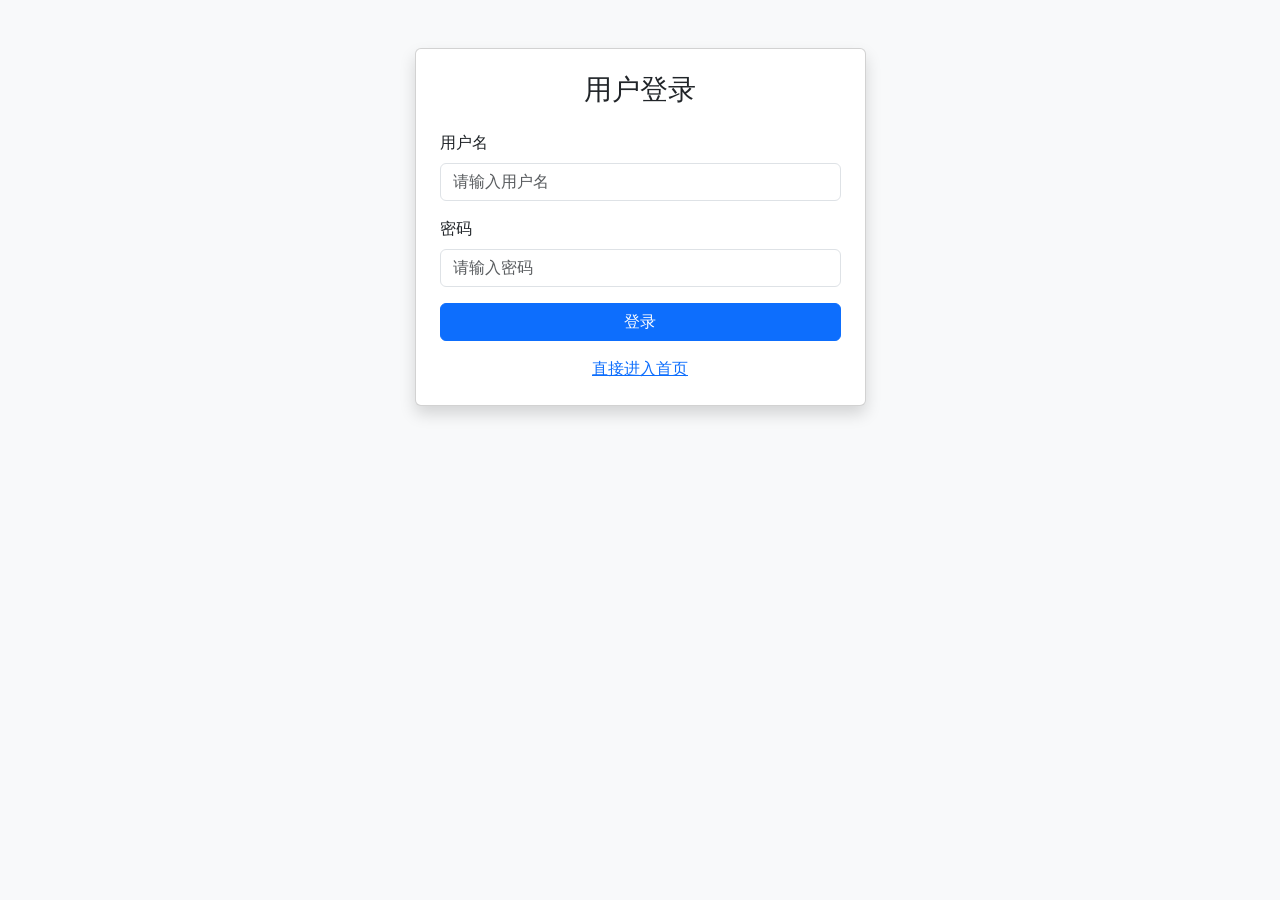
<file: login.html>
<!DOCTYPE html>
<html lang="zh-CN">
<head>
    <meta charset="UTF-8">
    <title>登录</title>
    <link href="https://cdn.jsdelivr.net/npm/bootstrap@5.3.0/dist/css/bootstrap.min.css" rel="stylesheet">
</head>
<body class="bg-light">
    <div class="container mt-5">
        <div class="row justify-content-center">
            <div class="col-md-5">
                <div class="card p-4 shadow">
                    <h3 class="text-center mb-4">用户登录</h3>
                    <form action="index.html">
                        <div class="mb-3">
                            <label class="form-label">用户名</label>
                            <input type="text" class="form-control" placeholder="请输入用户名">
                        </div>
                        <div class="mb-3">
                            <label class="form-label">密码</label>
                            <input type="password" class="form-control" placeholder="请输入密码">
                        </div>
                        <button type="submit" class="btn btn-primary w-100">登录</button>
                        <div class="text-center mt-3">
                            <a href="index.html">直接进入首页</a>
                        </div>
                    </form>
                </div>
            </div>
        </div>
    </div>
</body>
</html>
</file>
